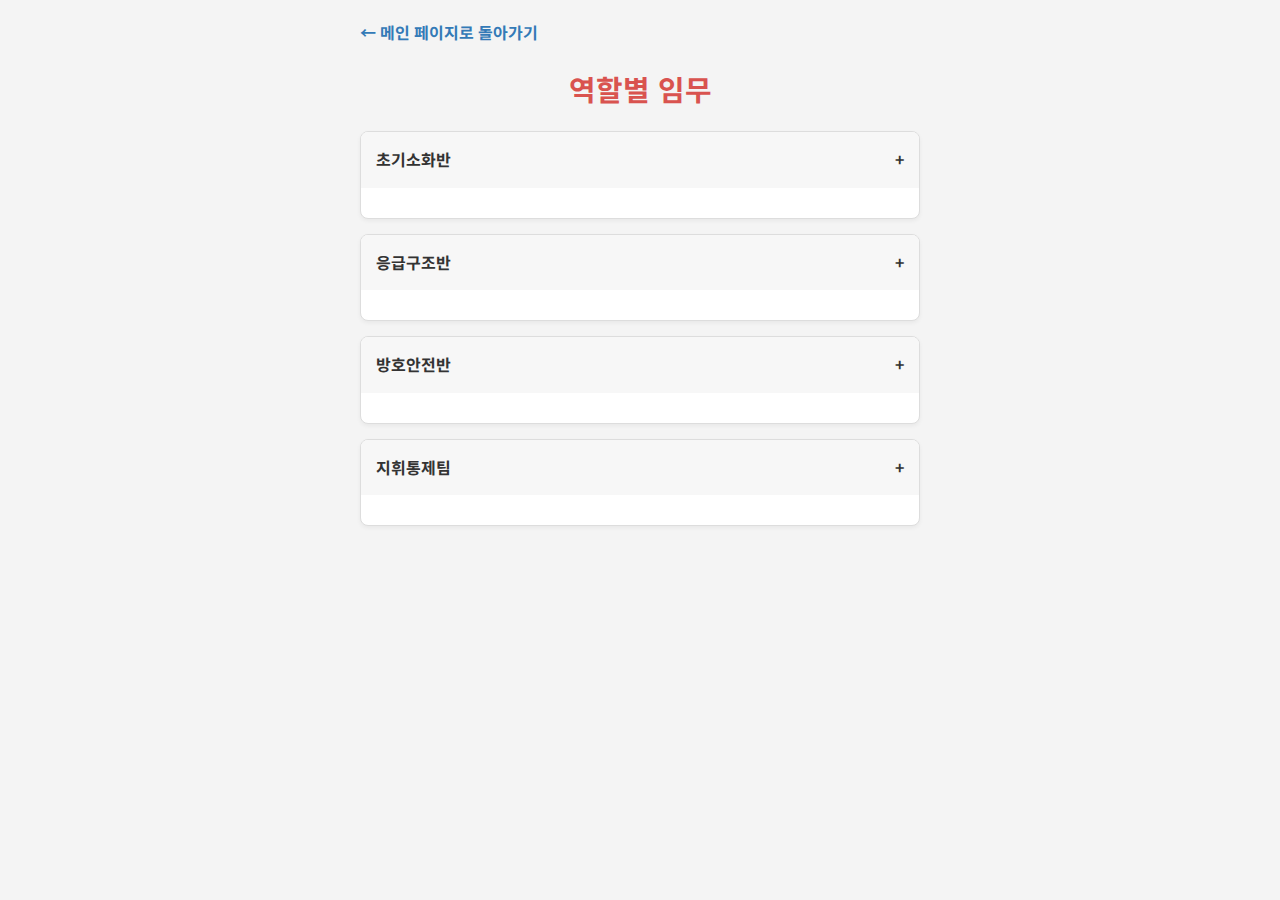
<file: missions.html>
<!DOCTYPE html>
<html lang="ko">
<head>
    <meta charset="UTF-8">
    <meta name="viewport" content="width=device-width, initial-scale=1.0">
    <title>역할별 임무</title>
    <link href="https://fonts.googleapis.com/css2?family=Noto+Sans+KR:wght@400;700&display=swap" rel="stylesheet">
    <style>
        body { font-family: 'Noto Sans KR', Arial, sans-serif; margin: 0; padding: 0; background-color: #f4f4f4; color: #333; line-height: 1.6; }
        .container { width: 100%; max-width: 600px; margin: 0 auto; padding: 20px; box-sizing: border-box; }
        h1 { color: #d9534f; font-size: 1.8em; text-align: center; }
        .back-btn { display: block; margin-bottom: 20px; color: #337ab7; text-decoration: none; font-weight: bold; }
        .accordion-item { border: 1px solid #ddd; margin-bottom: 15px; border-radius: 8px; overflow: hidden; background-color: #fff; box-shadow: 0 2px 4px rgba(0, 0, 0, 0.05); }
        .accordion-header { padding: 15px; cursor: pointer; display: flex; justify-content: space-between; align-items: center; font-weight: bold; background-color: #f7f7f7; }
        .accordion-header:hover { background-color: #eee; }
        .accordion-content { padding: 15px; max-height: 0; overflow: hidden; transition: max-height 0.3s ease-out; }
        .accordion-content.active { max-height: 500px; }
        .accordion-content ul { list-style: none; padding: 0; margin: 0; }
        .accordion-content li { margin-bottom: 8px; padding-left: 15px; position: relative; }
        .accordion-content li:before { content: "•"; color: #d9534f; position: absolute; left: 0; }
        .accordion-header span { transition: transform 0.3s; }
        .accordion-header.active span { transform: rotate(45deg); }
    </style>
</head>
<body>
    <div class="container">
        <a href="index.html" class="back-btn">← 메인 페이지로 돌아가기</a>
        <h1>역할별 임무</h1>
        
        <div class="accordion-item">
            <div class="accordion-header">
                초기소화반 <span>+</span>
            </div>
            <div class="accordion-content">
                <p><strong>1. 출동 준비</strong></p>
                <ul>
                    <li>장비 위치 확인 (방화복, 방열복, 공기호흡기 등)</li>
                    <li>개인 보호구 준비</li>
                    <li>현장 내 소화수단 사전 검토</li>
                    <li>비상연락망 및 연락 수단 확인</li>
                </ul>
                <p><strong>2. 현장 도착</strong></p>
                <ul>
                    <li>화재 정보 확인 (종류, 규모 등)</li>
                    <li>화재 상황 전파 및 보고 / 긴급 신고</li>
                    <li>전원 및 가스 차단 여부 확인 (관련 화재 시)</li>
                </ul>
                <p><strong>3. 초기 소화</strong></p>
                <ul>
                    <li>소화기, 소화전 등 적정 소화 설비 사용</li>
                    <li>스프링클러, 가스계소화설비 등 수동조작</li>
                    <li>상황 악화 시 즉시 철수</li>
                    <li>화재 확산 방지를 위해 방화문, 셔터 폐쇄</li>
                </ul>
                <p><strong>4. 후속 조치</strong></p>
                <ul>
                    <li>진화 여부 확인 (재발화 등)</li>
                    <li>지휘통제반에 상황 보고</li>
                    <li>부상자 발생 시 응급구조반 요청</li>
                    <li>장비 및 설비 정상화</li>
                </ul>
            </div>
        </div>

        <div class="accordion-item">
            <div class="accordion-header">
                응급구조반 <span>+</span>
            </div>
            <div class="accordion-content">
                <p><strong>1. 출동 준비</strong></p>
                <ul>
                    <li>개인 보호구 (방열복, 공기호흡기 등) 준비</li>
                    <li>응급구조장비 (들것, 구급키트 등) 점검</li>
                </ul>
                <p><strong>2. 현장 도착</strong></p>
                <ul>
                    <li>화재 현장 내 인명 피해 가능성 파악</li>
                    <li>구조 대상자 탐색 및 위치 확인</li>
                    <li>신속한 구조 활동을 위한 진입 경로 확보</li>
                </ul>
                <p><strong>3. 응급 구조</strong></p>
                <ul>
                    <li>요구조자 신속 구조 및 안전한 장소로 이송</li>
                    <li>부상자 발생 시 응급 처치 (지혈, 심폐소생술 등)</li>
                    <li>이송할 병원 정보 확인 및 연락</li>
                </ul>
                <p><strong>4. 후속 조치</strong></p>
                <ul>
                    <li>부상자 및 사망자 명단 작성 및 보고</li>
                    <li>지휘통제반에 구조 및 응급상황 보고</li>
                    <li>사용된 장비 정리 및 점검</li>
                </ul>
            </div>
        </div>
        
        <div class="accordion-item">
            <div class="accordion-header">
                방호안전반 <span>+</span>
            </div>
            <div class="accordion-content">
                <p><strong>1. 출동 준비</strong></p>
                <ul>
                    <li>무전기, 확성기 등 현장 통제 장비 준비</li>
                    <li>경계선, 안전 띠 등 현장 구획 장비 준비</li>
                    <li>공기호흡기 사용 가능 인원은 확인 및 점검</li>
                </ul>
                <p><strong>2. 현장 도착</strong></p>
                <ul>
                    <li>화재 현장 주변 통제선 설정 및 경비</li>
                    <li>소화반, 구조반이 안전하게 활동할 수 있도록 지원</li>
                </ul>
                <p><strong>3. 현장 통제</strong></p>
                <ul>
                    <li>소방차량 진입로 확보 및 불필요한 인원 접근 차단</li>
                    <li>2차 사고 방지 위해 가스, 전기 등 위험물 차단 조치</li>
                </ul>
                <p><strong>4. 후속 조치</strong></p>
                <ul>
                    <li>화재 진압 및 구조 활동 종료 후 현장 정리 지원</li>
                    <li>출입 통제 해제 및 통제 상황 보고</li>
                </ul>
            </div>
        </div>

        <div class="accordion-item">
            <div class="accordion-header">
                지휘통제팀 <span>+</span>
            </div>
            <div class="accordion-content">
                <p><strong>1. 현장 지휘소 설치</strong></p>
                <ul>
                    <li>화재 현장 안전이 확보된 지역에 지휘본부 설치</li>
                    <li>무전기, 통제 장비 등 지휘장비 준비</li>
                </ul>
                <p><strong>2. 상황 파악</strong></p>
                <ul>
                    <li>화재 발생 상황, 규모, 인명 피해 등 종합적 정보 수집</li>
                    <li>각 반의 활동 현황 실시간 모니터링 및 지시</li>
                </ul>
                <p><strong>3. 지휘 및 통제</strong></p>
                <ul>
                    <li>각 반의 임무 배정 및 효율적인 작전 지시</li>
                    <li>외부 유관기관 (소방서, 경찰)과 협조 및 정보 공유</li>
                    <li>본부 및 상급 기관에 상황 보고</li>
                </ul>
                <p><strong>4. 후속 조치</strong></p>
                <ul>
                    <li>화재 진압 완료 후 종합 상황 보고서 작성</li>
                    <li>화재 원인 및 피해 규모 조사에 협조</li>
                    <li>대응 활동에 대한 평가 및 개선 사항 도출</li>
                </ul>
            </div>
        </div>
    </div>
    <script>
        const headers = document.querySelectorAll('.accordion-header');
        headers.forEach(header => {
            header.addEventListener('click', () => {
                const content = header.nextElementSibling;
                const icon = header.querySelector('span');
                const isActive = content.classList.toggle('active');
                icon.textContent = isActive ? '-' : '+';
            });
        });
    </script>
</body>
</html>
</file>
